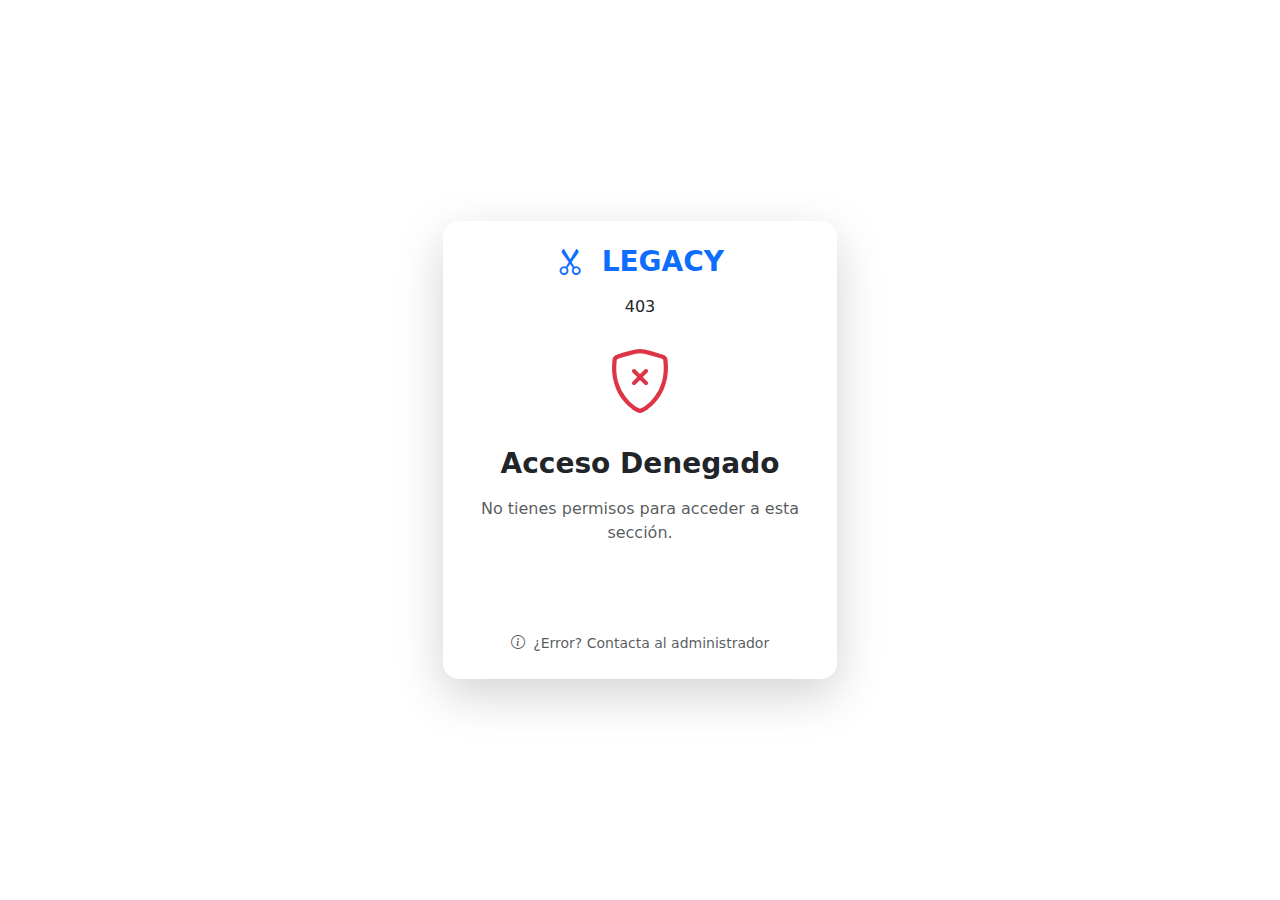
<file: src/main/resources/templates/acceso-denegado.html>
<!DOCTYPE html>
<html lang="es" xmlns:th="http://www.w3.org/1999/xhtml">

<head>
  <meta charset="UTF-8">
  <meta name="viewport" content="width=device-width, initial-scale=1.0">
  <title>Legacy | 💈 BarberShop 💈</title>

  <!-- Bootstrap CSS -->
  <link href="https://cdn.jsdelivr.net/npm/bootstrap@5.3.3/dist/css/bootstrap.min.css" rel="stylesheet"
    integrity="sha384-QWTKZyjpPEjISv5WaRU9OFeRpok6YctnYmDr5pNlyT2bRjXh0JMhjY6hW+ALEwIH" crossorigin="anonymous">

  <!-- Bootstrap Icons -->
  <link rel="stylesheet" href="https://cdn.jsdelivr.net/npm/bootstrap-icons@1.11.3/font/bootstrap-icons.min.css">

  <!-- CSS Personalizado -->
  <link rel="stylesheet" th:href="@{/css/denegado.css}">
</head>

<body>
  <div class="container-fluid vh-100 d-flex align-items-center justify-content-center">
    <div class="row w-100 justify-content-center">
      <div class="col-11 col-sm-8 col-md-6 col-lg-4">

        <div class="card shadow-lg border-0 rounded-4">
          <div class="card-body text-center p-4">

            <!-- Brand Header -->
            <div class="mb-3">
              <h3 class="text-primary fw-bold mb-0">
                <i class="bi bi-scissors me-2 footer-titulo"></i>
                <span class="footer-titulo fw-bold">LEGACY</span>
              </h3>
            </div>

            <!-- Error Code -->
            <div class="error-code mb-3">403</div>

            <!-- Icon -->
            <div class="mb-3 bg-transparent">
              <i class="bi bi-shield-x text-danger icon-pulse" style="font-size: 4rem;"></i>
            </div>

            <!-- Main Message -->
            <h3 class="fw-bold text-dark mb-3">Acceso Denegado</h3>

            <p class="text-muted mb-4">
              No tienes permisos para acceder a esta sección.
            </p>

            <!-- Action Button -->
            <div class="d-grid gap-3 d-md-flex justify-content-md-center mb-4">
              <a th:href="@{/}" class="btn btn-home text-white">
                <i class="bi bi-house-fill me-2"></i>
                Volver al Inicio
              </a>
            </div>

            <!-- Footer Info -->
            <small class="text-muted">
              <i class="bi bi-info-circle me-1"></i>
              ¿Error? Contacta al administrador
            </small>

          </div>
        </div>

      </div>
    </div>
  </div>

  <!-- Bootstrap JS -->
  <script src="https://cdn.jsdelivr.net/npm/bootstrap@5.3.3/dist/js/bootstrap.bundle.min.js"
    integrity="sha384-YvpcrYf0tY3lHB60NNkmXc5s9fDVZLESaAA55NDzOxhy9GkcIdslK1eN7N6jIeHz"
    crossorigin="anonymous"></script>

</body>

</html>
</file>
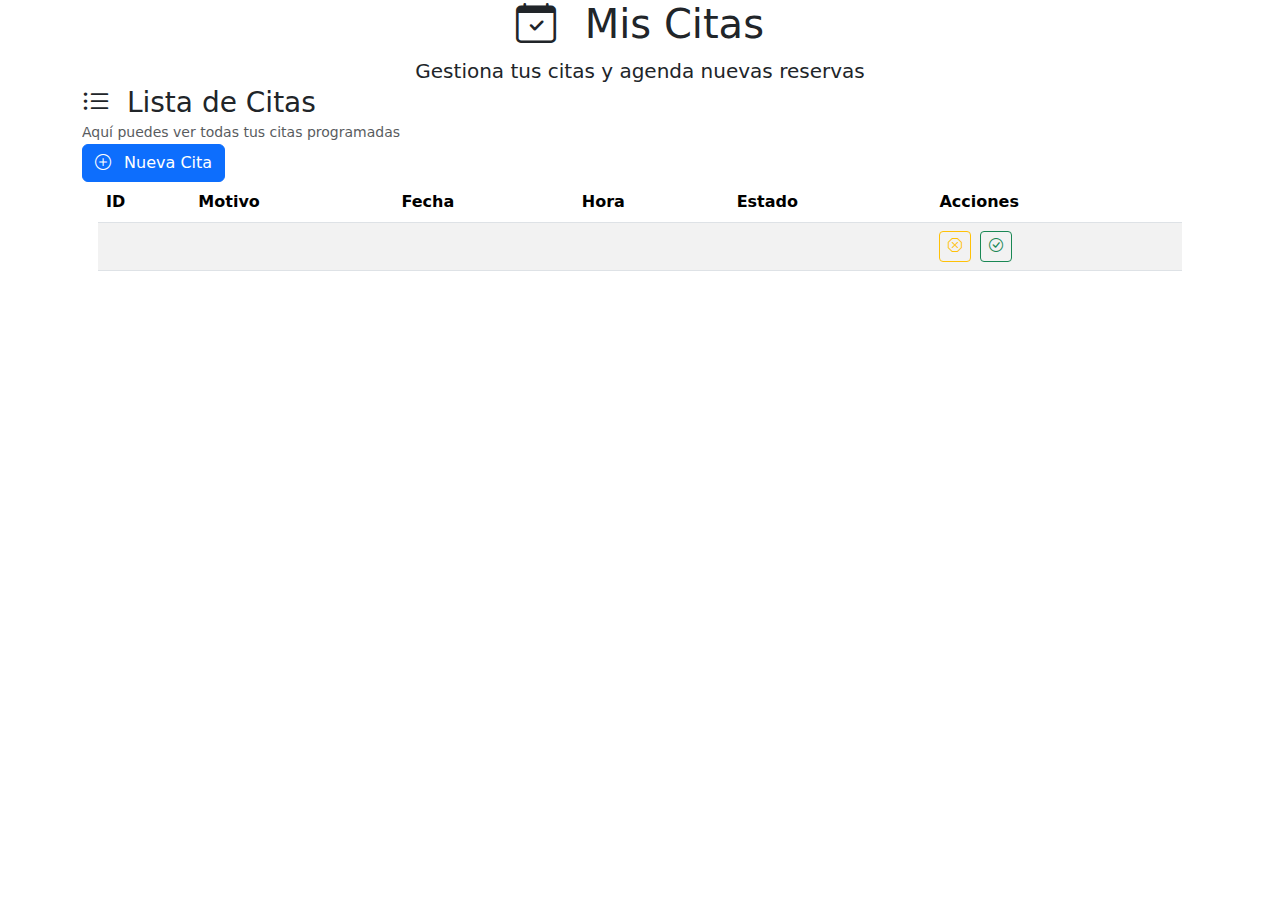
<file: src/main/resources/templates/citas-form-list.html>
<!DOCTYPE html>
<html lang="es" xmlns:th="http://www.w3.org/1999/xhtml">

<head>
  <meta charset="UTF-8">
  <meta name="viewport" content="width=device-width, initial-scale=1.0">
  <title>Legacy | 💈 BarberShop 💈</title>

  <!-- Bootstrap CSS -->
  <link href="https://cdn.jsdelivr.net/npm/bootstrap@5.3.3/dist/css/bootstrap.min.css" rel="stylesheet"
        integrity="sha384-QWTKZyjpPEjISv5WaRU9OFeRpok6YctnYmDr5pNlyT2bRjXh0JMhjY6hW+ALEwIH" crossorigin="anonymous">

  <!-- Bootstrap Icons -->
  <link rel="stylesheet" href="https://cdn.jsdelivr.net/npm/bootstrap-icons@1.11.3/font/bootstrap-icons.min.css">
  <link rel="stylesheet" type="text/css" href="https://cdn.datatables.net/2.0.8/css/dataTables.dataTables.min.css" />

  <!-- CSS Personalizado del Index -->
  <link rel="stylesheet" th:href="@{/css/citas.css}">
</head>

<body>
<!-- Navegación -->
<nav th:replace="~{components/nav :: nav}"></nav>

<!-- Header de la página -->
<section class="page-header">
  <div class="container text-center">
    <h1>
      <i class="bi bi-calendar-check me-3"></i>
      Mis Citas
    </h1>
    <p class="lead mb-0">Gestiona tus citas y agenda nuevas reservas</p>
  </div>
</section>

<!-- Contenido principal -->
<div class="container mb-5" th:attr="data-abrir-modal=${abrirModal}">

  <!-- Alert Container -->
  <div id="alert-container"></div>

  <div class="citas-container">
    <div class="citas-header">
      <div>
        <h3 class="mb-0">
          <i class="bi bi-list-ul me-2"></i>
          Lista de Citas
        </h3>
        <small class="opacity-75">Aquí puedes ver todas tus citas programadas</small>
      </div>
      <button class="btn btn-primary btn-nueva-cita ms-auto" data-bs-toggle="modal" data-bs-target="#citaModal">
        <i class="bi bi-plus-circle me-2"></i>
        Nueva Cita
      </button>
    </div>

    <div class="table-responsive px-3">
      <table id="citasTable" class="table table-striped display">
        <thead>
        <tr>
          <th>ID</th>
          <th>Motivo</th>
          <th>Fecha</th>
          <th>Hora</th>
          <th>Estado</th>
          <th>Acciones</th>
        </tr>
        </thead>
        <tbody id="citasTableBody">
        <!-- Datos de ejemplo -->
        <tr th:each="cita : ${citas}">
          <td th:text="${cita.id}"></td>
          <td th:text="${cita.motivo}"></td>
          <td th:text="${cita.fecha}"></td>
          <td th:text="${cita.hora}"></td>
          <td>
            <span th:class="'status-badge status-'+ ${cita.estado.name().toLowerCase()}"
                  th:text="${cita.estado}"></span>
          </td>
          <td>
            <a th:href="@{/citas/estado(id=${cita.id}, nuevoEstado='Pendiente')}"
               class="btn btn-sm btn-outline-warning me-1"
               th:if="${cita.estado.name() != 'PENDIENTE'}"
               title="Pendiente">
              <i class="bi bi-x-octagon"></i>
            </a>
            <a th:href="@{/citas/estado(id=${cita.id}, nuevoEstado='Confirmada')}"
               class="btn btn-sm btn-outline-success"
               th:if="${cita.estado.name() != 'COMPLETADA'}"
               title="Completar">
              <i class="bi bi-check-circle"></i>
            </a>
          </td>
        </tr>
        </tbody>
      </table>
      <!-- Estado vacío -->
      <div class="empty-state d-none" id="emptyState">
        <i class="bi bi-calendar-x"></i>
        <h4>No tienes citas programadas</h4>
        <p>¡Agenda tu primera cita para comenzar!</p>
        <button class="btn btn-primary" data-bs-toggle="modal" data-bs-target="#citaModal">
          <i class="bi bi-plus-circle me-2"></i>
          Agendar Primera Cita
        </button>
      </div>
    </div>

  </div>
</div>

<!-- Modal para Nueva/Editar Cita -->
<div class="modal fade" id="citaModal" tabindex="-1" aria-labelledby="citaModalLabel" aria-hidden="true">
  <div class="modal-dialog modal-lg modal-dialog-centered">
    <div class="modal-content">
      <div class="modal-header">
        <h5 class="modal-title" id="citaModalLabel">
          <i class="bi bi-plus-circle me-2"></i>
          Nueva Cita
        </h5>
        <button type="button" class="btn-close" data-bs-dismiss="modal" aria-label="Close"></button>
      </div>
      <div class="modal-body">
        <!-- FORMULARIO -->
        <form class="needs-validation" method="post" th:action="@{/citas/guardar}" th:object="${cita}" novalidate>
          <div class="row g-3">
            <div class="col-md-6">
              <div class="form-floating">
                <select class="form-select" id="motivo_id" th:field="*{motivo}" required>
                  <option value="">Seleccionar motivo</option>
                  <option value="Corte_de_barbero">Corte de barbero</option>
                  <option value="Corte_de_estilista">Corte de estilista</option>
                  <option value="Teñir_el_cabello">Teñir el cabello</option>
                  <option value="Tratamiento_capilar">Tratamiento capilar</option>
                  <option value="Afeitado_completo">Afeitado completo</option>
                </select>
                <label for="motivo_id">
                  <i class="bi bi-scissors me-2"></i>Motivo de la Cita
                </label>
                <div class="text-danger small" th:if="${#fields.hasErrors('motivo')}" th:errors="*{motivo}"></div>
              </div>
            </div>

            <div class="col-md-6">
              <div class="form-floating">
                <select class="form-select" id="estado_id" th:field="*{estado}" required>
                  <option value="">Seleccionar estado</option>
                  <option value="Pendiente" selected>Pendiente</option>
                  <option value="Confirmada">Confirmada</option>
                </select>
                <label for="estado_id">
                  <i class="bi bi-flag me-2"></i>Estado de la Cita
                </label>
                <div class="text-danger small" th:if="${#fields.hasErrors('estado')}" th:errors="*{estado}"></div>
              </div>
            </div>

            <div class="col-md-6">
              <div class="form-floating">
                <input type="date" class="form-control" th:field="*{fecha}" name="fecha" required>
                <label>
                  <i class="bi bi-calendar me-2"></i>Fecha de la Cita
                </label>
                <div class="text-danger small" th:if="${#fields.hasErrors('fecha')}" th:errors="*{fecha}"></div>
              </div>
            </div>

            <div class="col-md-6">
              <div class="form-floating">
                <input type="time" class="form-control" id="hora" th:field="*{hora}" required>
                <label for="hora">
                  <i class="bi bi-clock me-2"></i>Hora de la Cita
                </label>
                <div class="text-danger small" th:if="${#fields.hasErrors('hora')}" th:errors="*{hora}"></div>
              </div>
            </div>

            <div class="col-12">
              <div class="form-floating">
                <textarea class="form-control" id="observaciones" name="observaciones" th:field="*{observaciones}" style="height: 100px"
                          placeholder="Observaciones adicionales"></textarea>
                <label for="observaciones">
                  <i class="bi bi-chat-text me-2"></i>Observaciones (Opcional)
                </label>
              </div>
            </div>
          </div>

          <div class="modal-footer">
            <button type="button" class="btn btn-outline-secondary" data-bs-dismiss="modal">
              <i class="bi bi-x-circle me-2"></i>Cancelar
            </button>
            <button type="submit" class="btn btn-primary">
              <i class="bi bi-save me-2"></i>Guardar Cita
            </button>
          </div>

        </form>
      </div>
    </div>
  </div>
</div>

<!-- Footer -->
<footer th:replace="~{components/footer :: footer}"></footer>

<!-- jQuery  -->
<script src="https://code.jquery.com/jquery-3.7.1.min.js" crossorigin="anonymous"></script>
<!-- DataTables -->
<script type="text/javascript" src="https://cdn.datatables.net/v/bs5/dt-2.0.8/datatables.min.js"></script>

<!-- Bootstrap JS -->
<script src="https://cdn.jsdelivr.net/npm/bootstrap@5.3.3/dist/js/bootstrap.bundle.min.js"
        integrity="sha384-YvpcrYf0tY3lHB60NNkmXc5s9fDVZLESaAA55NDzOxhy9GkcIdslK1eN7N6jIeHz"
        crossorigin="anonymous"></script>

<!-- JavaScript personalizado -->
<script th:src="@{/js/citas.js}"></script>
<script th:src="@{/js/auth.js}"></script>

<!-- Script para inicializar DataTables -->
<script>
  $(document).ready(function () {
    const tabla = $('#citasTable').DataTable({
      "language": {
        "url": "https://cdn.datatables.net/plug-ins/1.13.6/i18n/es-ES.json"
      },
      "paging": true,
      "searching": true,
      "info": true,
      "lengthChange": true,
      "pagingType": "numbers"
    });

    // Mostrar/ocultar estado vacío
    function checkTableEmpty() {
      if ($('#citasTable tbody tr').length === 0) {
        $('#emptyState').removeClass('d-none');
        $('#citasTable_wrapper').addClass('d-none');
      } else {
        $('#emptyState').addClass('d-none');
        $('#citasTable_wrapper').removeClass('d-none');
      }
    }

    checkTableEmpty();
  });
</script>
</body>
</html>
</file>
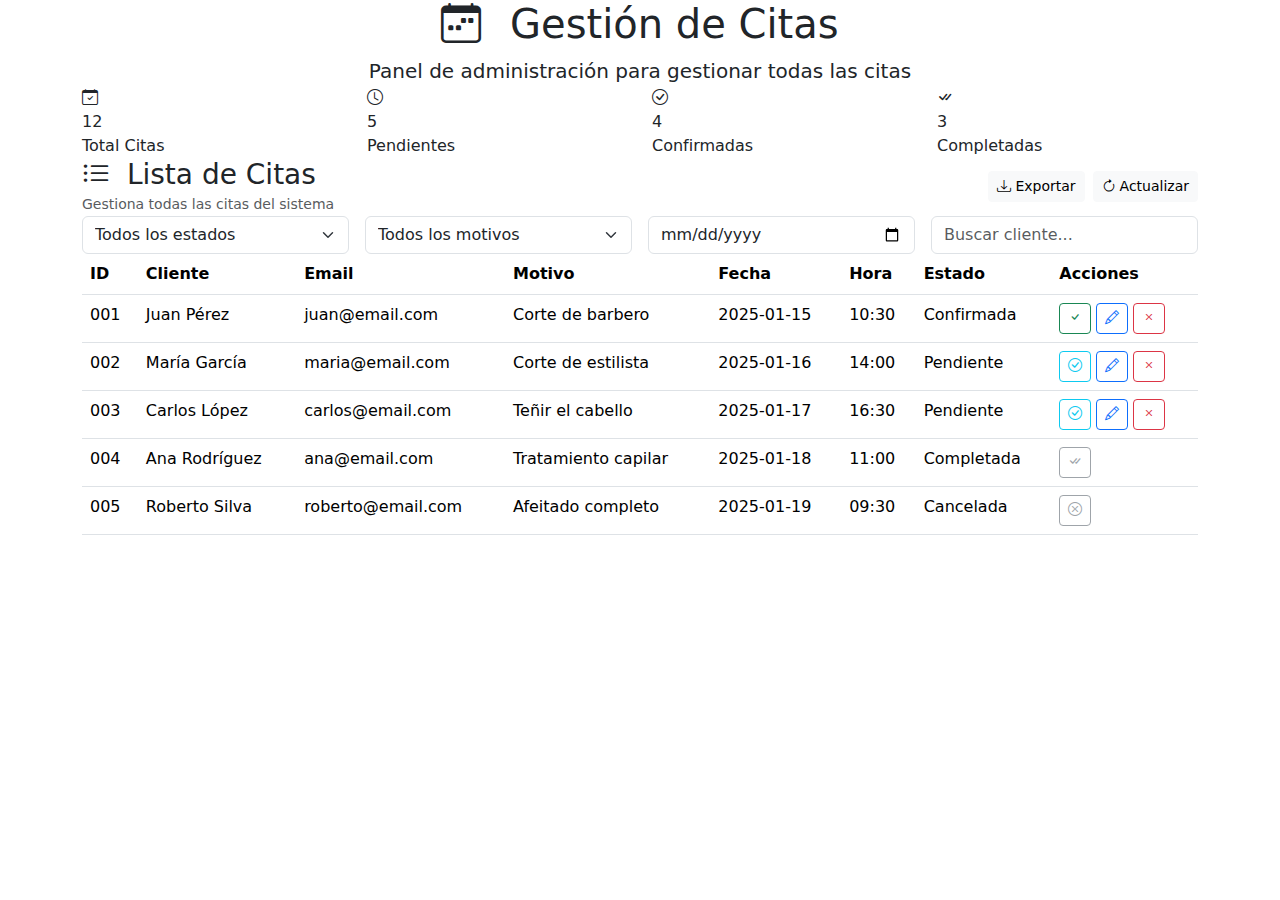
<file: src/main/resources/templates/citas-list.html>
<!DOCTYPE html>
<html lang="es" xmlns:th="http://www.w3.org/1999/xhtml">

<head>
  <meta charset="UTF-8">
  <meta name="viewport" content="width=device-width, initial-scale=1.0">
  <title>Legacy | 💈 BarberShop 💈</title>

  <!-- Bootstrap CSS -->
  <link href="https://cdn.jsdelivr.net/npm/bootstrap@5.3.3/dist/css/bootstrap.min.css" rel="stylesheet"
    integrity="sha384-QWTKZyjpPEjISv5WaRU9OFeRpok6YctnYmDr5pNlyT2bRjXh0JMhjY6hW+ALEwIH" crossorigin="anonymous">

  <!-- Bootstrap Icons -->
  <link rel="stylesheet" href="https://cdn.jsdelivr.net/npm/bootstrap-icons@1.11.3/font/bootstrap-icons.min.css">

  <!-- CSS Personalizado del Index -->
  <link rel="stylesheet" rh:href="@{/css/citas-extra.css}">
</head>

<body>
  <!-- Navegación -->
  <nav th:replace="~{components/nav :: nav}"></nav>

  <!-- Header de administración -->
  <section class="admin-header">
    <div class="container text-center">
      <h1>
        <i class="bi bi-calendar-week me-3"></i>
        Gestión de Citas
      </h1>
      <p class="lead mb-0">Panel de administración para gestionar todas las citas</p>
    </div>
  </section>

  <div class="container mb-5">
    <!-- Estadísticas -->
    <div class="stats-cards">
      <div class="row g-4">
        <div class="col-md-3">
          <div class="stat-card">
            <div class="stat-icon total">
              <i class="bi bi-calendar-check"></i>
            </div>
            <div class="stat-number" id="totalCitas">12</div>
            <div class="stat-label">Total Citas</div>
          </div>
        </div>
        <div class="col-md-3">
          <div class="stat-card">
            <div class="stat-icon pendiente">
              <i class="bi bi-clock"></i>
            </div>
            <div class="stat-number" id="citasPendientes">5</div>
            <div class="stat-label">Pendientes</div>
          </div>
        </div>
        <div class="col-md-3">
          <div class="stat-card">
            <div class="stat-icon confirmada">
              <i class="bi bi-check-circle"></i>
            </div>
            <div class="stat-number" id="citasConfirmadas">4</div>
            <div class="stat-label">Confirmadas</div>
          </div>
        </div>
        <div class="col-md-3">
          <div class="stat-card">
            <div class="stat-icon completada">
              <i class="bi bi-check-all"></i>
            </div>
            <div class="stat-number" id="citasCompletadas">3</div>
            <div class="stat-label">Completadas</div>
          </div>
        </div>
      </div>
    </div>

    <!-- Alert Container -->
    <div id="alert-container"></div>

    <!-- Contenedor de citas -->
    <div class="citas-container">
      <div class="citas-header">
        <div class="d-flex justify-content-between align-items-center">
          <div>
            <h3 class="mb-0">
              <i class="bi bi-list-ul me-2"></i>
              Lista de Citas
            </h3>
            <small class="opacity-75">Gestiona todas las citas del sistema</small>
          </div>
          <div class="d-flex gap-2">
            <button class="btn btn-light btn-sm" onclick="exportarCitas()">
              <i class="bi bi-download me-1"></i>Exportar
            </button>
            <button class="btn btn-light btn-sm" onclick="actualizarTabla()">
              <i class="bi bi-arrow-clockwise me-1"></i>Actualizar
            </button>
          </div>
        </div>
      </div>

      <!-- Filtros -->
      <div class="filter-section">
        <div class="row g-3">
          <div class="col-md-3">
            <select class="form-select" id="filtroEstado" onchange="filtrarCitas()">
              <option value="">Todos los estados</option>
              <option value="1">Pendiente</option>
              <option value="2">Confirmada</option>
              <option value="3">Completada</option>
              <option value="4">Cancelada</option>
            </select>
          </div>
          <div class="col-md-3">
            <select class="form-select" id="filtroMotivo" onchange="filtrarCitas()">
              <option value="">Todos los motivos</option>
              <option value="1">Corte de barbero</option>
              <option value="2">Corte de estilista</option>
              <option value="3">Teñir el cabello</option>
              <option value="4">Tratamiento capilar</option>
              <option value="5">Afeitado completo</option>
            </select>
          </div>
          <div class="col-md-3">
            <input type="date" class="form-control" id="filtroFecha" onchange="filtrarCitas()">
          </div>
          <div class="col-md-3">
            <input type="text" class="form-control" id="buscarCliente" placeholder="Buscar cliente..."
              onkeyup="buscarCitas()">
          </div>
        </div>
      </div>

      <!-- Tabla de citas -->
      <div class="table-responsive" style="max-height: 600px; overflow-y: auto;">
        <table class="table table-hover mb-0" id="citasTable">
          <thead>
            <tr>
              <th>ID</th>
              <th>Cliente</th>
              <th>Email</th>
              <th>Motivo</th>
              <th>Fecha</th>
              <th>Hora</th>
              <th>Estado</th>
              <th>Acciones</th>
            </tr>
          </thead>
          <tbody id="citasTableBody">
            <!-- Datos de ejemplo -->
            <tr class="priority-high">
              <td>001</td>
              <td>Juan Pérez</td>
              <td>juan@email.com</td>
              <td>Corte de barbero</td>
              <td>2025-01-15</td>
              <td>10:30</td>
              <td><span class="status-badge status-confirmada">Confirmada</span></td>
              <td>
                <button class="btn btn-sm btn-outline-success btn-action" onclick="completarCita(1)" title="Completar">
                  <i class="bi bi-check"></i>
                </button>
                <button class="btn btn-sm btn-outline-primary btn-action" onclick="editarCita(1)" title="Editar">
                  <i class="bi bi-pencil"></i>
                </button>
                <button class="btn btn-sm btn-outline-danger btn-action" onclick="cancelarCita(1)" title="Cancelar">
                  <i class="bi bi-x"></i>
                </button>
              </td>
            </tr>
            <tr class="priority-medium">
              <td>002</td>
              <td>María García</td>
              <td>maria@email.com</td>
              <td>Corte de estilista</td>
              <td>2025-01-16</td>
              <td>14:00</td>
              <td><span class="status-badge status-pendiente">Pendiente</span></td>
              <td>
                <button class="btn btn-sm btn-outline-info btn-action" onclick="confirmarCita(2)" title="Confirmar">
                  <i class="bi bi-check-circle"></i>
                </button>
                <button class="btn btn-sm btn-outline-primary btn-action" onclick="editarCita(2)" title="Editar">
                  <i class="bi bi-pencil"></i>
                </button>
                <button class="btn btn-sm btn-outline-danger btn-action" onclick="cancelarCita(2)" title="Cancelar">
                  <i class="bi bi-x"></i>
                </button>
              </td>
            </tr>
            <tr class="priority-low">
              <td>003</td>
              <td>Carlos López</td>
              <td>carlos@email.com</td>
              <td>Teñir el cabello</td>
              <td>2025-01-17</td>
              <td>16:30</td>
              <td><span class="status-badge status-pendiente">Pendiente</span></td>
              <td>
                <button class="btn btn-sm btn-outline-info btn-action" onclick="confirmarCita(3)" title="Confirmar">
                  <i class="bi bi-check-circle"></i>
                </button>
                <button class="btn btn-sm btn-outline-primary btn-action" onclick="editarCita(3)" title="Editar">
                  <i class="bi bi-pencil"></i>
                </button>
                <button class="btn btn-sm btn-outline-danger btn-action" onclick="cancelarCita(3)" title="Cancelar">
                  <i class="bi bi-x"></i>
                </button>
              </td>
            </tr>
            <tr>
              <td>004</td>
              <td>Ana Rodríguez</td>
              <td>ana@email.com</td>
              <td>Tratamiento capilar</td>
              <td>2025-01-18</td>
              <td>11:00</td>
              <td><span class="status-badge status-completada">Completada</span></td>
              <td>
                <button class="btn btn-sm btn-outline-secondary btn-action" disabled title="Completada">
                  <i class="bi bi-check-all"></i>
                </button>
              </td>
            </tr>
            <tr>
              <td>005</td>
              <td>Roberto Silva</td>
              <td>roberto@email.com</td>
              <td>Afeitado completo</td>
              <td>2025-01-19</td>
              <td>09:30</td>
              <td><span class="status-badge status-cancelada">Cancelada</span></td>
              <td>
                <button class="btn btn-sm btn-outline-secondary btn-action" disabled title="Cancelada">
                  <i class="bi bi-x-circle"></i>
                </button>
              </td>
            </tr>
          </tbody>
        </table>
      </div>
    </div>
  </div>

  <!-- Modal para editar cita -->
  <div class="modal fade" id="editCitaModal" tabindex="-1" aria-labelledby="editCitaModalLabel" aria-hidden="true">
    <div class="modal-dialog modal-lg modal-dialog-centered">
      <div class="modal-content">
        <div class="modal-header">
          <h5 class="modal-title" id="editCitaModalLabel">
            <i class="bi bi-pencil me-2"></i>
            Editar Cita
          </h5>
          <button type="button" class="btn-close" data-bs-dismiss="modal" aria-label="Close"></button>
        </div>
        <div class="modal-body">
          <form id="editCitaForm" class="needs-validation" novalidate>
            <input type="hidden" id="editCitaId" value="">

            <div class="row g-3">
              <div class="col-md-6">
                <div class="form-floating">
                  <input type="text" class="form-control" id="editCliente" readonly>
                  <label for="editCliente">
                    <i class="bi bi-person me-2"></i>Cliente
                  </label>
                </div>
              </div>

              <div class="col-md-6">
                <div class="form-floating">
                  <select class="form-select" id="editMotivo" required>
                    <option value="">Seleccionar motivo</option>
                    <option value="1">Corte de barbero</option>
                    <option value="2">Corte de estilista</option>
                    <option value="3">Teñir el cabello</option>
                    <option value="4">Tratamiento capilar</option>
                    <option value="5">Afeitado completo</option>
                  </select>
                  <label for="editMotivo">
                    <i class="bi bi-scissors me-2"></i>Motivo
                  </label>
                </div>
              </div>

              <div class="col-md-6">
                <div class="form-floating">
                  <input type="date" class="form-control" id="editFecha" required>
                  <label for="editFecha">
                    <i class="bi bi-calendar me-2"></i>Fecha
                  </label>
                </div>
              </div>

              <div class="col-md-6">
                <div class="form-floating">
                  <input type="time" class="form-control" id="editHora" required>
                  <label for="editHora">
                    <i class="bi bi-clock me-2"></i>Hora
                  </label>
                </div>
              </div>

              <div class="col-12">
                <div class="form-floating">
                  <select class="form-select" id="editEstado" required>
                    <option value="1">Pendiente</option>
                    <option value="2">Confirmada</option>
                    <option value="3">Completada</option>
                    <option value="4">Cancelada</option>
                  </select>
                  <label for="editEstado">
                    <i class="bi bi-flag me-2"></i>Estado
                  </label>
                </div>
              </div>
            </div>
          </form>
        </div>
        <div class="modal-footer">
          <button type="button" class="btn btn-outline-secondary" data-bs-dismiss="modal">
            <i class="bi bi-x-circle me-2"></i>Cancelar
          </button>
          <button type="button" class="btn btn-primary" onclick="guardarCambiosCita()">
            <i class="bi bi-save me-2"></i>Guardar Cambios
          </button>
        </div>
      </div>
    </div>
  </div>



  <!-- Bootstrap JS -->
  <script src="https://cdn.jsdelivr.net/npm/bootstrap@5.3.3/dist/js/bootstrap.bundle.min.js"
    integrity="sha384-YvpcrYf0tY3lHB60NNkmXc5s9fDVZLESaAA55NDzOxhy9GkcIdslK1eN7N6jIeHz"
    crossorigin="anonymous"></script>

  <!-- JavaScript personalizado -->
  <script th:src="@{/js/citas-extra.js}"></script>
  <script th:src="@{/js/auth.js}"></script>

</body>

</html>
</file>
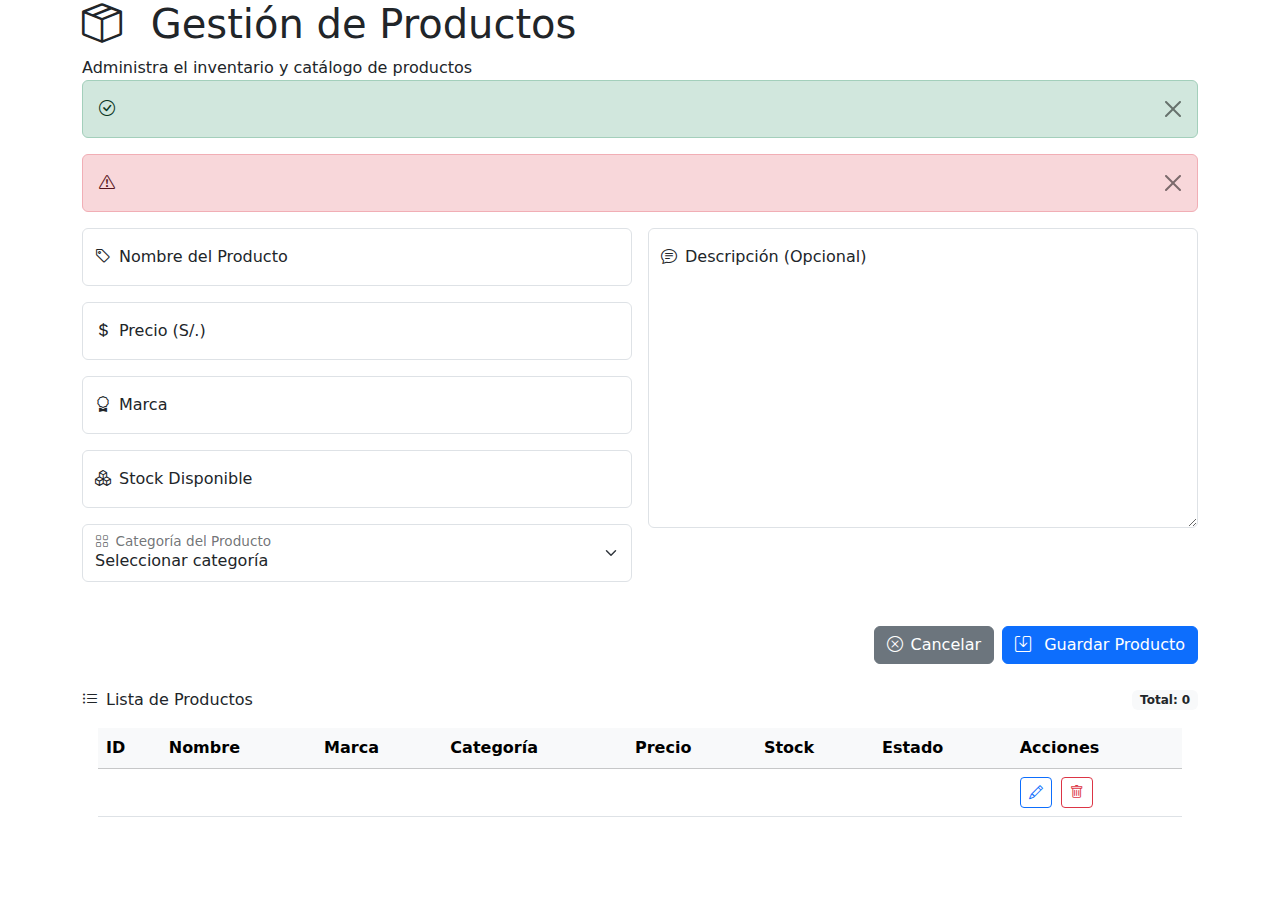
<file: src/main/resources/templates/productos-form-list.html>
<!DOCTYPE html>
<html lang="es" xmlns:th="http://www.w3.org/1999/xhtml">

<head>
  <meta charset="UTF-8">
  <meta name="viewport" content="width=device-width, initial-scale=1.0">
  <title>Legacy | 💈 BarberShop 💈</title>

  <!-- Bootstrap CSS -->
  <link href="https://cdn.jsdelivr.net/npm/bootstrap@5.3.3/dist/css/bootstrap.min.css" rel="stylesheet"
    integrity="sha384-QWTKZyjpPEjISv5WaRU9OFeRpok6YctnYmDr5pNlyT2bRjXh0JMhjY6hW+ALEwIH" crossorigin="anonymous">

  <!-- Bootstrap Icons -->
  <link rel="stylesheet" href="https://cdn.jsdelivr.net/npm/bootstrap-icons@1.11.3/font/bootstrap-icons.min.css">
  <link rel="stylesheet" type="text/css" href="https://cdn.datatables.net/2.0.8/css/dataTables.dataTables.min.css" />

  <!-- CSS Personalizado del Index -->
  <link rel="stylesheet" th:href="@{/css/productos-extra.css}">
</head>

<body>
  <!-- Navegación -->
  <nav th:replace="~{components/nav :: nav}"></nav>

  <div class="container mb-5">
    <div class="admin-container">
      <div class="admin-header">
        <h1>
          <i class="bi bi-box-seam me-3"></i>
          Gestión de Productos
        </h1>
        <p class="mb-0 mt-2">Administra el inventario y catálogo de productos</p>
      </div>

      <div class="form-section">
        <!-- Alert Container -->
        <div id="alert-container">
          <!-- Mensajes de éxito -->
          <div th:if="${success}" class="alert alert-success alert-dismissible fade show" role="alert">
            <i class="bi bi-check-circle me-2"></i>
            <span th:text="${success}"></span>
            <button type="button" class="btn-close" data-bs-dismiss="alert"></button>
          </div>

          <!-- Mensajes de error -->
          <div th:if="${error}" class="alert alert-danger alert-dismissible fade show" role="alert">
            <i class="bi bi-exclamation-triangle me-2"></i>
            <span th:text="${error}"></span>
            <button type="button" class="btn-close" data-bs-dismiss="alert"></button>
          </div>
        </div>

        <!-- Formulario de Producto -->
        <form method="post" th:action="@{/productos-registro/guardarProducto}" th:object="${producto}" id="productoForm" NOVALIDATE>
          <div class="row g-3">

            <input th:field="*{id}" type="hidden">

            <div class="col-12 col-md-6 mb-3">
              <div class="form-floating">
                <input th:field="*{nombre}" type="text" class="form-control" id="nombre"
                       placeholder="Nombre del producto" maxlength="100" required>
                <label for="nombre">
                  <i class="bi bi-tag me-2"></i>Nombre del Producto
                </label>
              </div>
              <span th:if="${#fields.hasErrors('nombre')}" th:errors="*{nombre}" class="text-danger mt-1 d-block"></span>

              <div class="form-floating mt-3">
                <input th:field="*{precio}" type="number" class="form-control" id="precio"
                       placeholder="Precio" step="0.01" min="0.01" max="9999.99" required>
                <label for="precio">
                  <i class="bi bi-currency-dollar me-2"></i>Precio (S/.)
                </label>
              </div>
              <span th:if="${#fields.hasErrors('precio')}" th:errors="*{precio}" class="text-danger mt-1 d-block"></span>

              <div class="form-floating mt-3">
                <input th:field="*{marca}" type="text" class="form-control" id="marca"
                       placeholder="Marca" maxlength="50" required>
                <label for="marca">
                  <i class="bi bi-award me-2"></i>Marca
                </label>
              </div>
              <span th:if="${#fields.hasErrors('marca')}" th:errors="*{marca}" class="text-danger mt-1 d-block"></span>

              <div class="form-floating mt-3">
                <input th:field="*{stock}" type="number" class="form-control" id="stock"
                       placeholder="Stock" min="0" max="999" required>
                <label for="stock">
                  <i class="bi bi-boxes me-2"></i>Stock Disponible
                </label>
              </div>
              <span th:if="${#fields.hasErrors('stock')}" th:errors="*{stock}" class="text-danger mt-1 d-block"></span>

              <div class="form-floating mt-3">
                <select th:field="*{categoria}" class="form-select" id="categoria_id" required>
                  <option value="">Seleccionar categoría</option>
                  <option th:each="c : ${categorias}" th:value="${c}" th:text="${c.displayName}"></option>
                </select>
                <label for="categoria_id">
                  <i class="bi bi-grid me-2"></i>Categoría del Producto
                </label>
              </div>
              <span th:if="${#fields.hasErrors('categoria')}" th:errors="*{categoria}" class="text-danger mt-1 d-block"></span>
            </div>

            <div class="col-12 col-md-6 mb-3">
              <div class="form-floating">
              <textarea th:field="*{descripcion}" class="form-control" id="descripcion"
                        placeholder="Descripción del producto" maxlength="500" style="height: 300px"></textarea>
                <label for="descripcion">
                  <i class="bi bi-chat-text me-2"></i>Descripción (Opcional)
                </label>
              </div>
              <span th:if="${#fields.hasErrors('descripcion')}" th:errors="*{descripcion}" class="text-danger mt-1 d-block"></span>
            </div>

            <div class="d-flex justify-content-end gap-2 mt-4">
              <a th:if="${editando}" th:href="@{/productos-registro}" class="btn btn-secondary">
                <i class="bi bi-x-circle me-2"></i>Cancelar
              </a>
              <button type="submit" class="btn btn-primary" id="btn-guardar-producto">
                <i class="bi bi-save me-2"></i>
                <span th:text="${editando} ? 'Actualizar Producto' : 'Guardar Producto'">Guardar Producto</span>
              </button>
            </div>

          </div>
        </form>
      </div>
    </div>

    <!-- Tabla de Productos -->
    <div class="table-container mt-4">
      <div class="table-header d-flex justify-content-between align-items-center">
        <span><i class="bi bi-list-ul me-2"></i>Lista de Productos</span>
        <span class="badge bg-light text-dark" id="total-productos" th:text="'Total: ' + ${totalProductos}">Total: 0</span>
      </div>
      <div class="table-responsive p-3">
        <table id="miTabla" class="table table-hover mb-0 display">
          <thead class="table-light">
          <tr>
            <th>ID</th>
            <th>Nombre</th>
            <th>Marca</th>
            <th>Categoría</th>
            <th>Precio</th>
            <th>Stock</th>
            <th>Estado</th>
            <th>Acciones</th>
          </tr>
          </thead>
          <tbody id="productos-table">
          <tr th:each="p : ${productos}">
            <td th:text="${p.id}"></td>
            <td th:text="${p.nombre}"></td>
            <td th:text="${p.marca}"></td>
            <td>
              <span th:text="${p.categoria != null ? p.categoria.displayName : 'N/A'}"
                    th:class="${p.categoria != null ? 'badge rounded-pill ' + p.categoria.cssClass : 'badge rounded-pill text-bg-danger'}"></span>
            </td>
            <td th:text="${'S/. ' + #numbers.formatDecimal(p.precio, 0, 2)}"></td>
            <td th:text="${p.stock}"></td>
            <td>
              <span th:text="${p.estado != null ? p.estado.displayName : 'N/A'}"
                    th:class="${p.estado != null ? 'stock-badge ' + p.estado.cssClass : 'stock-badge bg-secondary'}"></span>
            </td>
            <td>
              <a th:href="@{/productos-registro/editarProducto(id=${p.id})}" class="btn btn-sm btn-outline-primary me-1" title="Editar">
                <i class="bi bi-pencil"></i>
              </a>
              <a th:href="@{/productos-registro/eliminarProducto(id=${p.id})}" class="btn btn-sm btn-outline-danger" title="Eliminar"
                 onclick="return confirm('¿Estás seguro que deseas eliminar este producto?');">
                <i class="bi bi-trash"></i>
              </a>
            </td>
          </tr>
          </tbody>
        </table>
      </div>
    </div>
  </div>


  <!-- Bootstrap JS -->
  <script src="https://cdn.jsdelivr.net/npm/bootstrap@5.3.3/dist/js/bootstrap.bundle.min.js"
    integrity="sha384-YvpcrYf0tY3lHB60NNkmXc5s9fDVZLESaAA55NDzOxhy9GkcIdslK1eN7N6jIeHz"
    crossorigin="anonymous"></script>

  <!-- JavaScript -->
  <script th:src="@{/js/productos-extra.js}"></script>
  <script th:src="@{/js/auth.js}"></script>

  <script src="https://code.jquery.com/jquery-3.7.1.min.js"></script>
  <script type="text/javascript" src="https://cdn.datatables.net/2.0.8/js/dataTables.min.js"></script>

  <script>
    $(document).ready(function () {
      $('#miTabla').DataTable({
        "language": {
          "lengthMenu": "Mostrar _MENU_ registros por página",
          "zeroRecords": "No se encontraron resultados",
          "info": "Mostrando página _PAGE_ de _PAGES_",
          "infoEmpty": "No hay registros disponibles",
          "infoFiltered": "(filtrado de _MAX_ registros totales)",
          "search": "Buscar:",
          "paginate": {
            "first": "<<",
            "last": ">>",
            "next": ">",
            "previous": "<"
          }
        }
      });
    });
  </script>


</body>

</html>
</file>
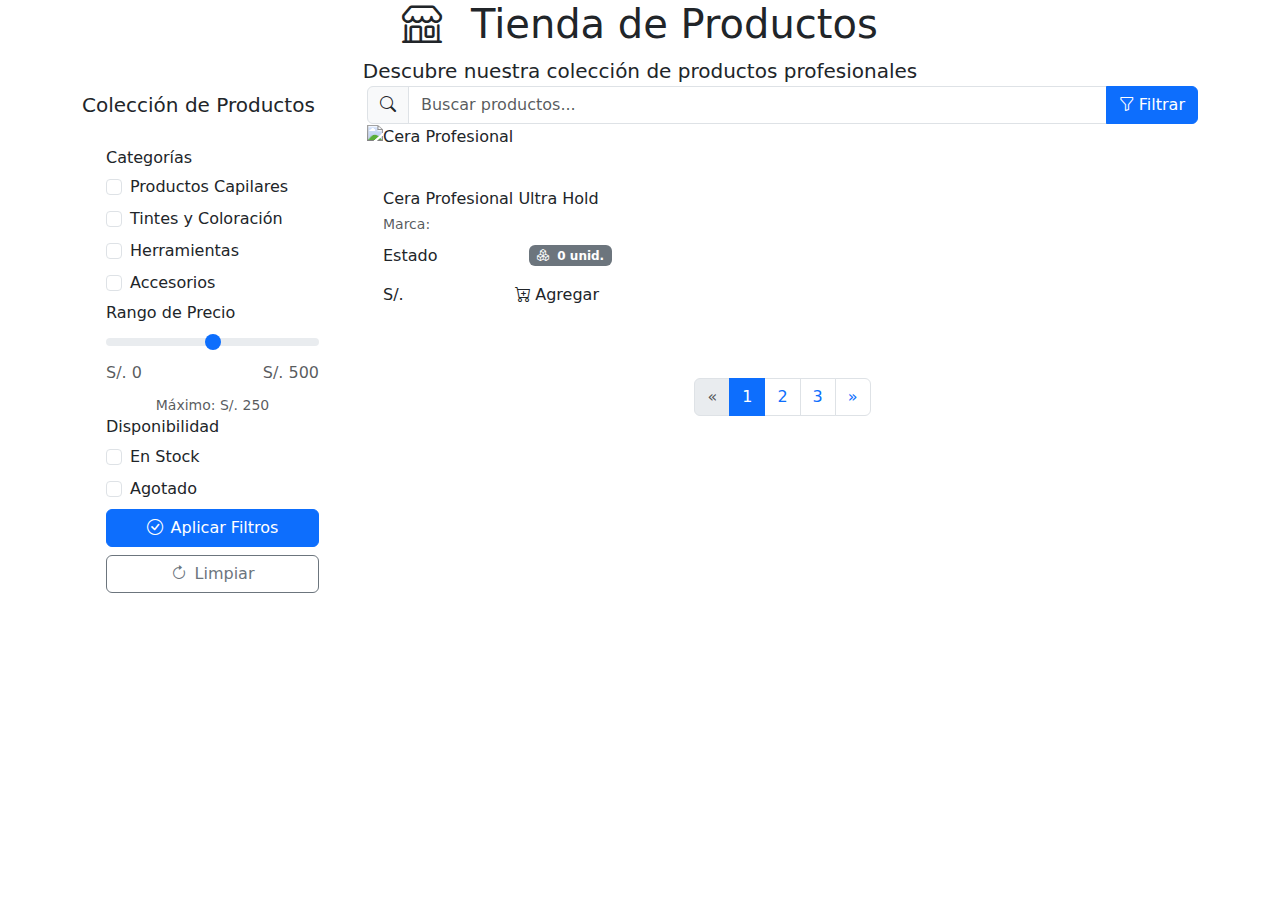
<file: src/main/resources/templates/productos.html>
<!DOCTYPE html>
<html lang="es" xmlns:th="http://www.w3.org/1999/xhtml">

<head>
  <meta charset="UTF-8">
  <meta name="viewport" content="width=device-width, initial-scale=1.0">
  <title>Legacy | 💈 BarberShop 💈</title>

  <!-- Bootstrap CSS -->
  <link href="https://cdn.jsdelivr.net/npm/bootstrap@5.3.3/dist/css/bootstrap.min.css" rel="stylesheet"
    integrity="sha384-QWTKZyjpPEjISv5WaRU9OFeRpok6YctnYmDr5pNlyT2bRjXh0JMhjY6hW+ALEwIH" crossorigin="anonymous">

  <!-- Bootstrap Icons -->
  <link rel="stylesheet" href="https://cdn.jsdelivr.net/npm/bootstrap-icons@1.11.3/font/bootstrap-icons.min.css">

  <!-- CSS Personalizado del Index -->
  <link rel="stylesheet" th:href="@{/css/productos.css}">

</head>

<body>
  <!-- Navegación -->
  <nav th:replace="~{components/nav :: nav}"></nav>

  <!-- Header de la página -->
  <section class="page-header">
    <div class="container text-center">
      <h1>
        <i class="bi bi-shop me-3"></i>
        Tienda de Productos
      </h1>
      <p class="lead mb-0">Descubre nuestra colección de productos profesionales</p>
    </div>
  </section>

  <!-- Contenido principal -->
  <div class="container mb-4">
    <!-- Barra de búsqueda -->
    <div class="search-container">
      <div class="row align-items-center">
        <div class="col-md-3">
          <h5 class="mb-0">Colección de Productos</h5>
        </div>
        <div class="col-md-9">
          <div class="input-group">
            <span class="input-group-text">
              <i class="bi bi-search"></i>
            </span>
            <input type="text" class="form-control" placeholder="Buscar productos..." id="buscarProducto">
            <button class="btn btn-primary" type="button">
              <i class="bi bi-funnel me-1"></i>Filtrar
            </button>
          </div>
        </div>
      </div>
    </div>

    <div class="row g-4">
      <!-- Filtros -->
      <div class="col-lg-3">
        <div class="filter-sidebar p-4">
          <div class="filter-group">
            <h6>Categorías</h6>
            <div class="form-check mb-2">
              <input class="form-check-input" type="checkbox" id="cat-capilares" value="1">
              <label class="form-check-label" for="cat-capilares">
                Productos Capilares
              </label>
            </div>
            <div class="form-check mb-2">
              <input class="form-check-input" type="checkbox" id="cat-tintes" value="2">
              <label class="form-check-label" for="cat-tintes">
                Tintes y Coloración
              </label>
            </div>
            <div class="form-check mb-2">
              <input class="form-check-input" type="checkbox" id="cat-herramientas" value="3">
              <label class="form-check-label" for="cat-herramientas">
                Herramientas
              </label>
            </div>
            <div class="form-check mb-2">
              <input class="form-check-input" type="checkbox" id="cat-accesorios" value="4">
              <label class="form-check-label" for="cat-accesorios">
                Accesorios
              </label>
            </div>
          </div>

          <div class="filter-group">
            <h6>Rango de Precio</h6>
            <input type="range" class="form-range" min="0" max="500" value="250" id="rangoPrecio">
            <div class="d-flex justify-content-between">
              <span class="text-muted">S/. 0</span>
              <span class="text-muted">S/. 500</span>
            </div>
            <div class="text-center mt-2">
              <small class="text-muted">Máximo: S/. <span id="precioMaximo">250</span></small>
            </div>
          </div>

          <div class="filter-group">
            <h6>Disponibilidad</h6>
            <div class="form-check mb-2">
              <input class="form-check-input" type="checkbox" id="disponible">
              <label class="form-check-label" for="disponible">
                En Stock
              </label>
            </div>
            <div class="form-check mb-2">
              <input class="form-check-input" type="checkbox" id="agotado">
              <label class="form-check-label" for="agotado">
                Agotado
              </label>
            </div>
          </div>

          <button class="btn btn-primary w-100" onclick="aplicarFiltros()">
            <i class="bi bi-check-circle me-2"></i>Aplicar Filtros
          </button>
          <button class="btn btn-outline-secondary w-100 mt-2" onclick="limpiarFiltros()">
            <i class="bi bi-arrow-clockwise me-2"></i>Limpiar
          </button>
        </div>
      </div>

      <!-- Productos -->
      <div class="col-lg-9">
        <div class="row g-4" id="productosContainer">
          <!-- Producto 1 -->
          <div class="col-md-4 col-sm-6" th:each=" p : ${productos}">
            <div class="product-card">
              <div class="position-relative">
                <img th:src="@{/img/picture.webp}" class="product-image w-100" alt="Cera Profesional">
              </div>
              <div class="p-3">
                <span class="category-badge mb-2 d-inline-block" th:text="${p.categoria.nombreCategoria}"></span>
                <h6 class="mb-1" th:text="${p.nombre}">Cera Profesional Ultra Hold</h6>
                <p class="text-muted mb-2">
                  <small>Marca: <span class="fst-italic" th:text="${p.marca}"></span></small>
                </p>
                <div class="mb-2 d-flex justify-content-between align-items-center">
                  <span class="stock-badge" th:classappend="${p.estado.cssClass}"
                    th:text="${p.estado.displayName}">Estado</span>
                  <span class="badge bg-secondary ms-2">
                    <i class="bi bi-boxes me-1"></i>
                    <span th:text="${p.stock}">0</span> unid.
                  </span>
                </div>
                <div class="d-flex justify-content-between align-items-center">
                  <div>
                    <span class="price">S/. <span th:text="${p.precio}"></span></span>
                  </div>
                  <button class="btn btn-add-cart">
                    <i class="bi bi-cart-plus me-1"></i>Agregar
                  </button>
                </div>
              </div>
            </div>
          </div>
        </div>

        <!-- Paginación -->
        <nav aria-label="Paginación de productos" class="mt-5">
          <ul class="pagination justify-content-center">
            <li class="page-item disabled">
              <a class="page-link" href="#" aria-label="Anterior">
                <span aria-hidden="true">&laquo;</span>
              </a>
            </li>
            <li class="page-item active">
              <a class="page-link" href="#">1</a>
            </li>
            <li class="page-item">
              <a class="page-link" href="#">2</a>
            </li>
            <li class="page-item">
              <a class="page-link" href="#">3</a>
            </li>
            <li class="page-item">
              <a class="page-link" href="#" aria-label="Siguiente">
                <span aria-hidden="true">&raquo;</span>
              </a>
            </li>
          </ul>
        </nav>
      </div>
    </div>
  </div>

  <!-- Footer -->
  <footer th:replace="~{components/footer :: footer}"></footer>



  <!-- Bootstrap JS -->
  <script src="https://cdn.jsdelivr.net/npm/bootstrap@5.3.3/dist/js/bootstrap.bundle.min.js"
    integrity="sha384-YvpcrYf0tY3lHB60NNkmXc5s9fDVZLESaAA55NDzOxhy9GkcIdslK1eN7N6jIeHz"
    crossorigin="anonymous"></script>

  <!-- JavaScript mínimo -->
  <script th:src="@{/js/productos.js}"></script>
  <script th:src="@{/js/auth.js}"></script>

</body>

</html>
</file>
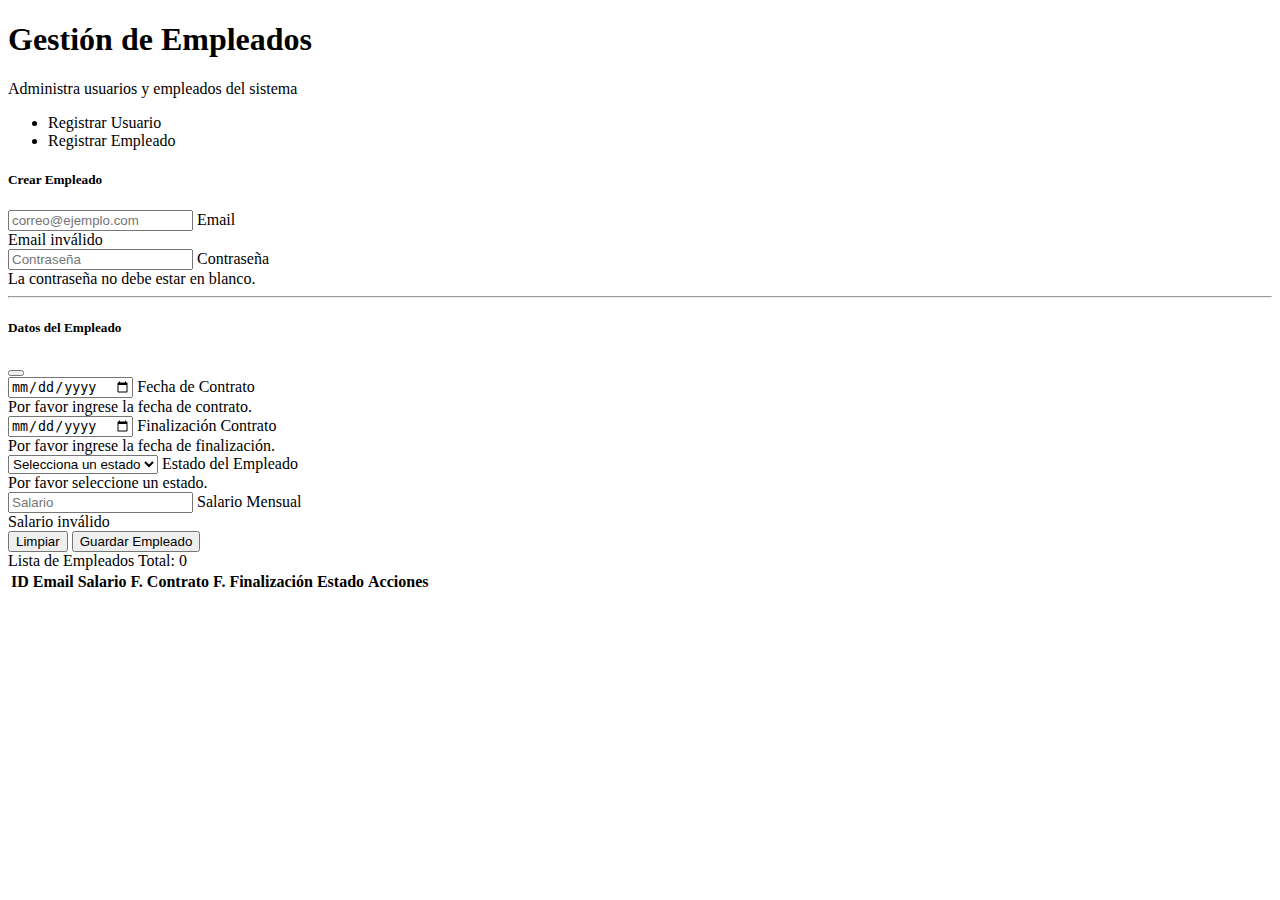
<file: src/main/resources/templates/staff-form-list.html>
<!DOCTYPE html>
<html lang="es" xmlns:th="http://www.w3.org/1999/xhtml">

<head>
  <meta charset="UTF-8">
  <meta name="viewport" content="width=device-width, initial-scale=1.0">
  <title>Legacy | 💈 BarberShop 💈</title>

  <link th:href="@{https://cdn.jsdelivr.net/npm/bootstrap@5.3.3/dist/css/bootstrap.min.css}" rel="stylesheet"
    integrity="sha384-QWTKZyjpPEjISv5WaRU9OFeRpok6YctnYmDr5pNlyT2bRjXh0JMhjY6hW+ALEwIH" crossorigin="anonymous">

  <link rel="stylesheet" th:href="@{https://cdn.jsdelivr.net/npm/bootstrap-icons@1.11.3/font/bootstrap-icons.min.css}">
  <link rel="stylesheet" th:href="@{/css/staff-extra.css}">
  <link rel="stylesheet" type="text/css" href="https://cdn.datatables.net/2.0.8/css/dataTables.dataTables.min.css" />

</head>

<body>
  <nav th:replace="~{components/nav :: nav}"></nav>

  <div class="container mb-5">
    <div class="admin-container">
      <div class="admin-header">
        <h1>
          <i class="bi bi-people-fill me-3"></i>
          Gestión de Empleados
        </h1>
        <p class="mb-0 mt-2">Administra usuarios y empleados del sistema</p>
      </div>

      <div class="form-section">
        <ul class="nav nav-tabs" id="adminTab" role="tablist">
          <li class="nav-item" role="presentation">
            <a class="nav-link" th:href="@{/usuario-registro}">
              <i class="bi bi-person me-2"></i>Registrar Usuario
            </a>
          </li>
          <li class="nav-item" role="presentation">
            <a class="nav-link active" th:href="@{/staff-registro}" aria-current="page">
              <i class="bi bi-person-badge me-2"></i>Registrar Empleado
            </a>
          </li>
        </ul>

        <div id="alert-container"></div>

        <div class="tab-content" id="adminTabContent">
          <div class="tab-pane fade show active" id="empleado" role="tabpanel">
            <form method="post" th:action="@{/staff-registro/guardar}" th:object="${empleadoDto}" id="empleadoForm"
              class="needs-validation" novalidate>
              <input type="hidden" th:field="*{id}" />

              <h5 class="mb-3">
                <i class="bi bi-person-circle me-2"></i>
                <span th:text="${empleadoDto.id != null ? 'Editar Empleado' : 'Crear Empleado'}">Crear Empleado</span>
              </h5>

              <div class="row g-3">
                <div class="col-md-6">
                  <div class="form-floating">
                    <input th:field="*{username}" type="email" class="form-control"
                           id="empleado_usuario_email" placeholder="correo@ejemplo.com"
                           th:readonly="${empleadoDto.id != null}"
                           th:classappend="${#fields.hasErrors('username')} ? 'is-invalid'">
                    <label for="empleado_usuario_email"><i class="bi bi-envelope me-2"></i>Email</label>
                    <div class="invalid-feedback" th:if="${#fields.hasErrors('username')}" th:errors="*{username}">Email
                      inválido</div>
                  </div>
                </div>

                <div class="col-md-6">
                  <div class="form-floating">
                    <input th:field="*{password}" type="password" class="form-control"
                           id="empleado_usuario_clave" placeholder="Contraseña"
                           th:readonly="${empleadoDto.id != null}"
                           th:classappend="${#fields.hasErrors('password')} ? 'is-invalid'">
                    <label for="empleado_usuario_clave"><i class="bi bi-lock me-2"></i>Contraseña</label>
                    <div class="invalid-feedback" th:if="${#fields.hasErrors('password')}" th:errors="*{password}">La
                      contraseña no debe estar en blanco.</div>
                  </div>
                </div>
              </div>

              <hr class="my-4">
              <h5 class="mb-3"><i class="bi bi-briefcase me-2"></i>Datos del Empleado</h5>



              <div class="row g-3">
                <div class="alert alert-danger text-center" th:if="${#fields.hasGlobalErrors()}" role="alert">
                  <div class="d-flex align-items-center justify-content-between">
                    <p th:each="err : ${#fields.globalErrors()}" th:text="${err}"></p>
                    <button type="button" class="btn-close" data-bs-dismiss="alert" aria-label="Close"></button>
                  </div>
                </div>
                <div class="col-md-4">
                  <div class="form-floating">
                    <input th:field="*{fechaContrato}" type="date" class="form-control" id="empleado_fecha_contrato"
                      th:classappend="${#fields.hasErrors('fechaContrato')} ? 'is-invalid'">
                    <label for="empleado_fecha_contrato">
                      <i class="bi bi-calendar-check me-2"></i>Fecha de Contrato
                    </label>
                    <div class="invalid-feedback" th:if="${#fields.hasErrors('fechaContrato')}"
                      th:errors="*{fechaContrato}">
                      Por favor ingrese la fecha de contrato.
                    </div>
                  </div>
                </div>

                <div class="col-md-4">
                  <div class="form-floating">
                    <input th:field="*{fechaDespido}" type="date" class="form-control" id="empleado_fecha_despido"
                      th:classappend="${#fields.hasErrors('fechaDespido')} ? 'is-invalid'">
                    <label for="empleado_fecha_despido">
                      <i class="bi bi-calendar-x me-2"></i>Finalización Contrato
                    </label>
                    <div class="invalid-feedback" th:if="${#fields.hasErrors('fechaDespido')}"
                      th:errors="*{fechaDespido}">
                      Por favor ingrese la fecha de finalización.
                    </div>
                  </div>
                </div>
                <div class="col-md-4">
                  <div class="form-floating">
                    <select th:field="*{estado}" class="form-select" id="empleado_estado">
                      <option value="">Selecciona un estado</option>
                      <option th:each="e : ${estados}" th:value="${e}" th:text="${e.displayName}">
                      </option>
                    </select>
                    <label for="empleado_estado"><i class="bi bi-shield-check me-2"></i>Estado del Empleado</label>
                    <div class="invalid-feedback">Por favor seleccione un estado.</div>
                  </div>
                </div>
              </div>

              <div class="row g-3 mt-3">
                <div class="col-md-12">
                  <div class="form-floating">
                    <input th:field="*{salario}" type="number" class="form-control" id="empleado_salario"
                      placeholder="Salario" step="0.01" th:classappend="${#fields.hasErrors('salario')} ? 'is-invalid'">
                    <label for="empleado_salario"><i class="bi bi-currency-dollar me-2"></i>Salario Mensual</label>
                    <div class="invalid-feedback" th:if="${#fields.hasErrors('salario')}" th:errors="*{salario}">Salario
                      inválido</div>
                  </div>
                </div>
              </div>

              <div class="d-flex justify-content-end gap-2 mt-4">
                <button type="reset" class="btn btn-outline-secondary">
                  <i class="bi bi-arrow-clockwise me-2"></i>Limpiar
                </button>
                <button type="submit" class="btn btn-primary" id="btn-guardar-empleado">
                  <i class="bi bi-save me-2"></i>Guardar Empleado
                </button>
              </div>
            </form>
          </div>
        </div>
      </div>
    </div>

    <div class="row g-4" id="tablasContainer">
      <div class="col-12" id="tablaEmpleados">
        <div class="table-container">
          <div class="table-header d-flex justify-content-between align-items-center">
            <span><i class="bi bi-person-badge me-2"></i>Lista de Empleados</span>
            <span class="badge bg-light text-dark" id="total-empleados" th:text="'Total: ' + ${totalEmpleados}">Total:
              0</span>
          </div>
          <div class="table-responsive p-3">
            <table class="table table-hover display mb-0" id="miTabla">
              <thead class="table-light">
                <tr>
                  <th>ID</th>
                  <th>Email</th>
                  <th>Salario</th>
                  <th>F. Contrato</th>
                  <th>F. Finalización</th>
                  <th>Estado</th>
                  <th>Acciones</th>
                </tr>
              </thead>
              <tbody id="empleados-table">
                <tr th:each="e : ${empleados}">
                  <td th:text="${e.id}"></td>
                  <td th:text="${e.usuarioEmpleado.username}"></td>
                  <td th:text="${'S/. ' + e.salario}"></td>
                  <td th:text="${#temporals.format(e.fechaContrato, 'yyyy-MM-dd')}"></td>
                  <td th:text="${#temporals.format(e.fechaDespido, 'yyyy-MM-dd')}"></td>
                  <td>
                    <span th:text="${e.estado.displayName}" th:class="'badge ' + ${e.estado.cssClass}"></span>
                  </td>
                  <td>
                    <a th:href="@{/staff-registro/editar(id=${e.id})}" class="btn btn-sm btn-outline-primary btn-action"
                      title="Editar">
                      <i class="bi bi-pencil"></i>
                    </a>
                    <a th:href="@{/staff-registro/eliminar(id=${e.id})}"
                      class="btn btn-sm btn-outline-danger btn-action" title="Eliminar"
                      onclick="return confirm('¿Estás seguro que deseas eliminar este empleado?');">
                      <i class="bi bi-trash"></i>
                    </a>
                  </td>
                </tr>
              </tbody>
            </table>
          </div>
        </div>
      </div>
    </div>
  </div>

  <script src="https://cdn.jsdelivr.net/npm/bootstrap@5.3.3/dist/js/bootstrap.bundle.min.js"
    integrity="sha384-YvpcrYf0tY3lHB60NNkmXc5s9fDVZLESaAA55NDzOxhy9GkcIdslK1eN7N6jIeHz"
    crossorigin="anonymous"></script>
  <script th:src="@{/js/auth.js}"></script>

  <script src="https://code.jquery.com/jquery-3.7.1.min.js"></script>
  <script type="text/javascript" src="https://cdn.datatables.net/2.0.8/js/dataTables.min.js"></script>

  <script>
    $(document).ready(function () {
      $('#miTabla').DataTable({
        "language": {
          "lengthMenu": "Mostrar _MENU_ registros por página",
          "zeroRecords": "No se encontraron resultados",
          "info": "Mostrando página _PAGE_ de _PAGES_",
          "infoEmpty": "No hay registros disponibles",
          "infoFiltered": "(filtrado de _MAX_ registros totales)",
          "search": "Buscar:",
          "paginate": {
            "first": "<<",
            "last": ">>",
            "next": ">",
            "previous": "<"
          }
        }
      });
    });
  </script>

</body>

</html>
</file>
